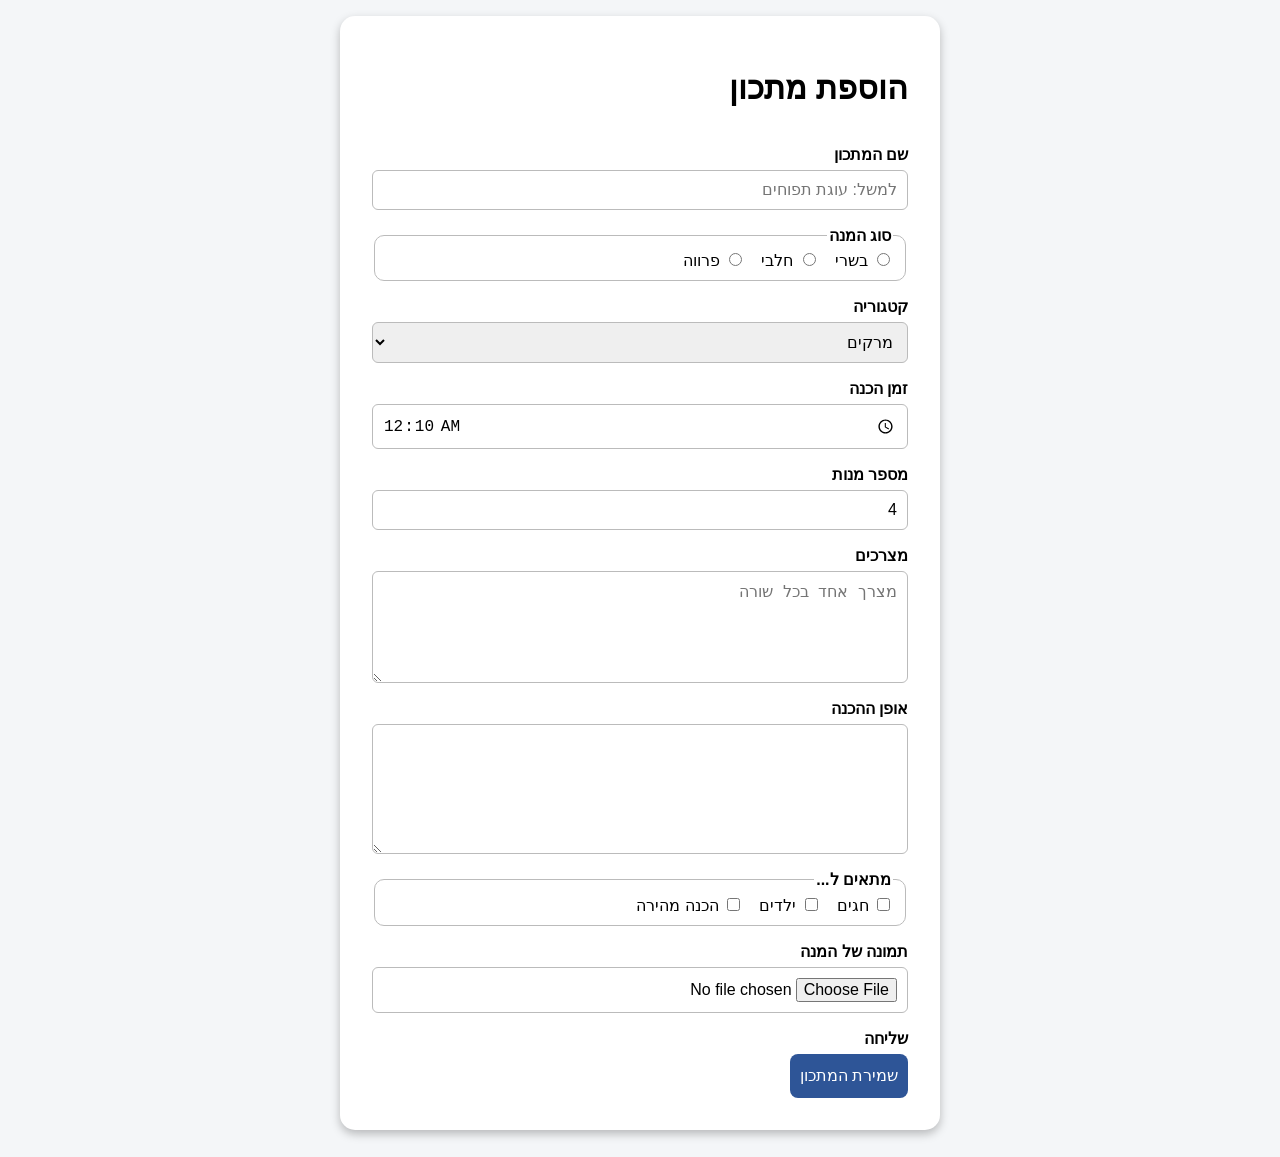
<file: add-recipe.html>
<!DOCTYPE html>
<html lang="he" dir="rtl">

<head>
    <meta charset="UTF-8">
    <meta name="viewport" content="width=device-width, initial-scale=1.0">
    <title>Document</title>
    <link rel="stylesheet" href="add-recipe.css">
</head>

<body>
    <form action="#" method="get">
        <h1>הוספת מתכון</h1>
        <div class="field">
            <label for="title">שם המתכון</label>
            <input type="text" id="title" name="title" placeholder="למשל: עוגת תפוחים" required>
        </div>

        <fieldset>
            <legend>סוג המנה</legend>
            <div class="options">
                <span class="option">
                    <input type="radio" id="meat" name="kind" value="meat">
                    <label for="meat">בשרי</label>
                </span>
                <span class="option">
                    <input type="radio" id="dairy" name="kind" value="dairy">
                    <label for="dairy">חלבי</label>
                </span>
                <span class="option">
                    <input type="radio" id="prave" name="kind" value="prave">
                    <label for="prave">פרווה</label>
                </span>
            </div>
        </fieldset>

        <div class="row">
            <div class="field">
                <label for="category">קטגוריה</label>
                <select name="category" id="category">
                    <option>מרקים</option>
                    <option>עקריות</option>
                    <option>סלטים</option>
                    <option>מאפים</option>
                    <option>קינוחים</option>
                </select>
            </div>  
        </div>

            <div class="field">
                <label for="time">זמן הכנה</label>
                <input type="time" id="time" name="time"  value="00:10" max="05:00" required>
            </div>

            <div class="field">
                <label for="servings">מספר מנות</label>
                <input type="number" id="servings" name="servings" min="1" max="50" value="4">
            </div>
        </div>

        <div class="field">
            <label for="ingredients">מצרכים</label>
            <textarea name="ingredients" id="ingredients" rows="5"  placeholder="מצרך אחד בכל שורה" required></textarea>
        </div>

        <div class="field">
            <label for="steps">אופן ההכנה</label>
            <textarea name="steps" id="steps" rows="6" required></textarea>
        </div>

        <fieldset>
            <legend>מתאים ל...</legend>
                <div class="options">
                    <span class="option">
                        <input type="checkbox" id="holydays" name="suitableFor" value="holydays">
                        <label for="holydays">חגים</label>
                    </span>
                    <span class="option">
                        <input type="checkbox" id="kids" name="suitableFor" value="kids">
                        <label for="kids">ילדים</label>
                    </span>
                    <span class="option">
                        <input type="checkbox" id="quick" name="suitableFor" value="quick">
                        <label for="quick">הכנה מהירה</label>
                    </span>
                </div>
        </fieldset>

        <div class="field">
            <label for="img">תמונה של המנה</label>
            <input type="file" accept="image/*" id="img" name="img">
        </div>

        <div class="field">
            <label for="sending">שליחה</label>
            <button type="submit" id="sending" name="sending">שמירת המתכון</button>
        </div>
    </form>
</body>

</html>
</file>
<file: add-recipe.css>
* {
    box-sizing: border-box;
}

body {
    font-family: Arial, Helvetica, sans-serif;
    background-color: #f4f6f8;
    margin: 0;
    padding: 1rem;
}

form {
    margin: 0 auto;
    max-width: 600px;
    background-color: white;
    padding: 1.5rem;
    border-radius: 15px;
    box-shadow: 0 4px 10px rgba(0,0,0,0.25);

    display: flex;
    flex-direction: column;
    gap: 16px;
}

.field {
    display: flex;
    flex-direction: column;
    gap: 6px;

    > label {
        font-weight: bold;
    }
}

.row {
    display: flex;
    flex-direction: column;
    gap: 16px;
}

legend {
    font-weight: bold;
}

input:not([type="checkbox"], [type="radio"]) , select, textarea {
    width: 100%;
    padding: 10px;
    border: 1px solid #bbb;
    border-radius: 6px;
    font-size: 1rem;
}

.options {
    display: flex;
    flex-wrap: wrap;
    gap: 16px;
}

fieldset {
        border: 1px solid #bbb;
        border-radius: 10px;
}  

textarea:focus,
select:focus,
input:focus {
    border-color: #2e5597;
    outline: none;
    /* box-shadow: 0 0 5px rgba(46, 85, 151, 0.4); */
}

input[type="radio"], input[type="checkbox"] {
    accent-color: #2e5597;
}

button {
    background-color: #2e5597;
    color: white;
    border: none;
    border-radius: 8px;
    padding: 6px 10px;
    font-size: 1rem;
    min-height: 44px;
    cursor: pointer;
    width: 100%;
    align-self: flex-end;
    margin-right: 0;
    margin-left: auto;
}

button:hover {
    background-color: #061e47;
}

/* בעיות שמצאתי כאשר הקטנתי את המסך */
/* הטופס רחב יותר מהמסך*/
/* אין מקום לתוכן*/

@media (width >= 700px) {
    form {
        padding: 2rem;
    }
    .row {
        flex-direction: row;
    }
    .row .field {
        flex: 1;
    }
    button {
        width: auto; align-self: center;
        /* השדות "קופצים" לשורה אחת ברוחב 700 */
    }
}


/* תשובה א */
/* id - מזהה יחודי לכל שדה */
/* name - קובע לאיזו קבוצה הוא שייך ואיזה שם יישלח עם הנתון בטופס. */
/* לכל כתפורי הרדיו יש את אותו שם כדי לאפשר לבחור רק אפשרות אחת */

/* תשובה ב */
/* כתבנו את העיצוב על מסך קטן קודם כי אם היינו כותבות 
את העיצוב הרגיל ראשון הוא היה דורס את העצוב של המסך הקטן */

/* תשובה ג */
/* נוספו כל הפרטים שהזנתי בטופס */
/* name - מגדיר את שם הפרמטר שבו הנתון נשלח ומופיע בשורת הכתובת לאחר שליחת הטופס */
</file>
